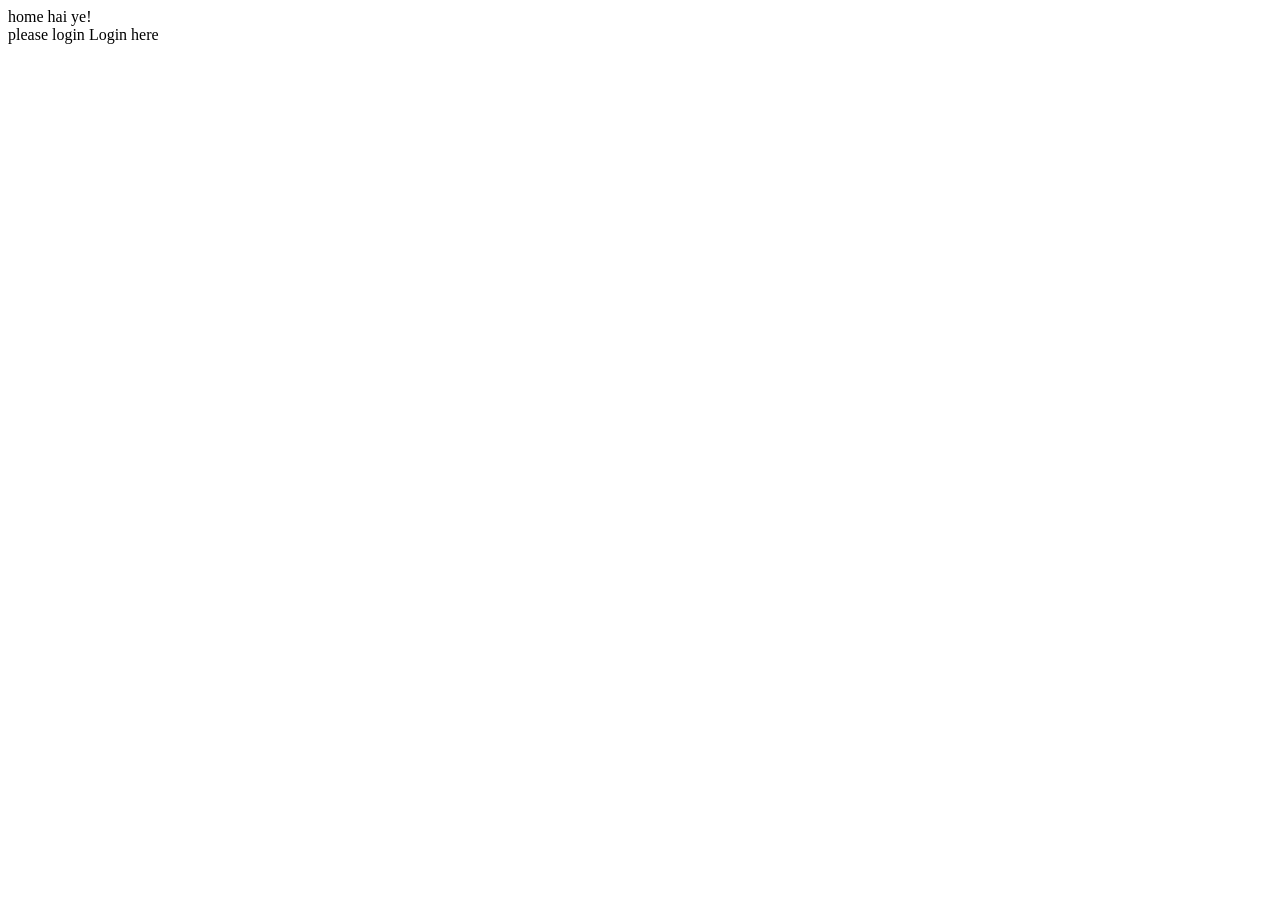
<file: src/main/resources/templates/index.html>
<!DOCTYPE html>
<html xmlns:th="http://www.thymeleaf.org">

<head>
    <meta charset="UTF-8">
    <meta name="viewport" content="width=device-width, initial-scale=1.0">
    <title>Document</title>
</head>

<body>
    home hai ye! <div th:if="${username}">
        <span th:text="${username}"></span>
    </div>
    <div th:unless="${username}">
        <span>please login <a th:href="@{/user/login}">Login here</a> </span>
    </div>
</body>

</html>
</file>
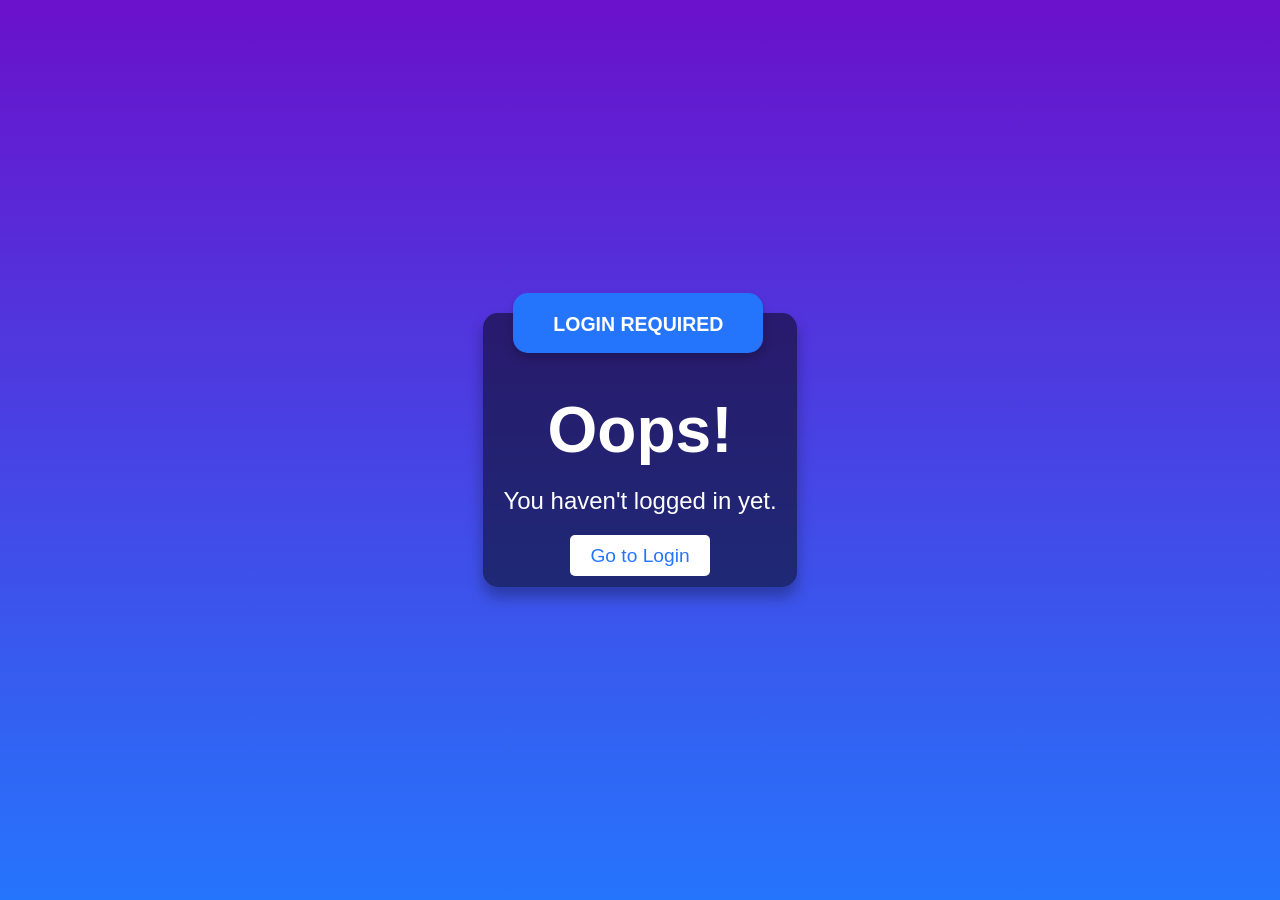
<file: src/main/resources/templates/error1.html>
<!DOCTYPE html>
<html lang="en" xmlns:th="http://www.thymeleaf.org">

<head>
    <meta charset="UTF-8" />
    <meta name="viewport" content="width=device-width, initial-scale=1.0" />
    <title>Login Required</title>
    <style>
        * {
            margin: 0;
            padding: 0;
            box-sizing: border-box;
        }

        body,
        html {
            height: 100%;
            font-family: "Arial", sans-serif;
            background: linear-gradient(#6a11cb, #2575fc);
            color: #fff;
            display: flex;
            justify-content: center;
            align-items: center;
        }

        .container {
            text-align: center;
            padding: 20px;
            background: rgba(0, 0, 0, 0.5);
            border-radius: 15px;
            box-shadow: 0 10px 15px rgba(0, 0, 0, 0.3);
            position: relative;
            max-width: 400px;
            width: 100%;
        }

        .mini-container {
            width: 250px;
            height: 60px;
            margin-left: 10px;
            background-color: #2575fc;
            border-radius: 15px;
            position: relative;
            top: -40px;
            /* Adjust this value to overlap the mini-container with the main container */
            left: 0;
            display: flex;
            justify-content: center;
            text-align: center;
            font-size: small;
            padding-top: 20px;
            box-shadow: 0 5px 10px rgba(0, 0, 0, 0.2);
        }

        .mini-container h1 {
            font-size: 1.5em;
            margin-bottom: 10px;
        }

        .error-page {
            padding-top: 0px;
        }

        .error-page h1 {
            font-size: 4em;
            margin-bottom: 20px;
        }

        .error-page p {
            font-size: 1.5em;
            margin-bottom: 30px;
        }

        .error-page .btn {
            padding: 10px 20px;
            font-size: 1.2em;
            color: #2575fc;
            background: #fff;
            border: none;
            border-radius: 5px;
            cursor: pointer;
            text-decoration: none;
            transition: background 0.3s, color 0.3s;
        }

        .error-page .btn:hover {
            background: #2575fc;
            color: #fff;
        }
    </style>
</head>

<body>
    <div class="container">
        <div class="mini-container">
            <h1>LOGIN REQUIRED</h1>
        </div>
        <div class="error-page">
            <h1>Oops!</h1>
            <p>You haven't logged in yet.</p>
            <a href="@{/auth/login}" class="btn">Go to Login</a>
        </div>
    </div>
</body>

</html>
</file>
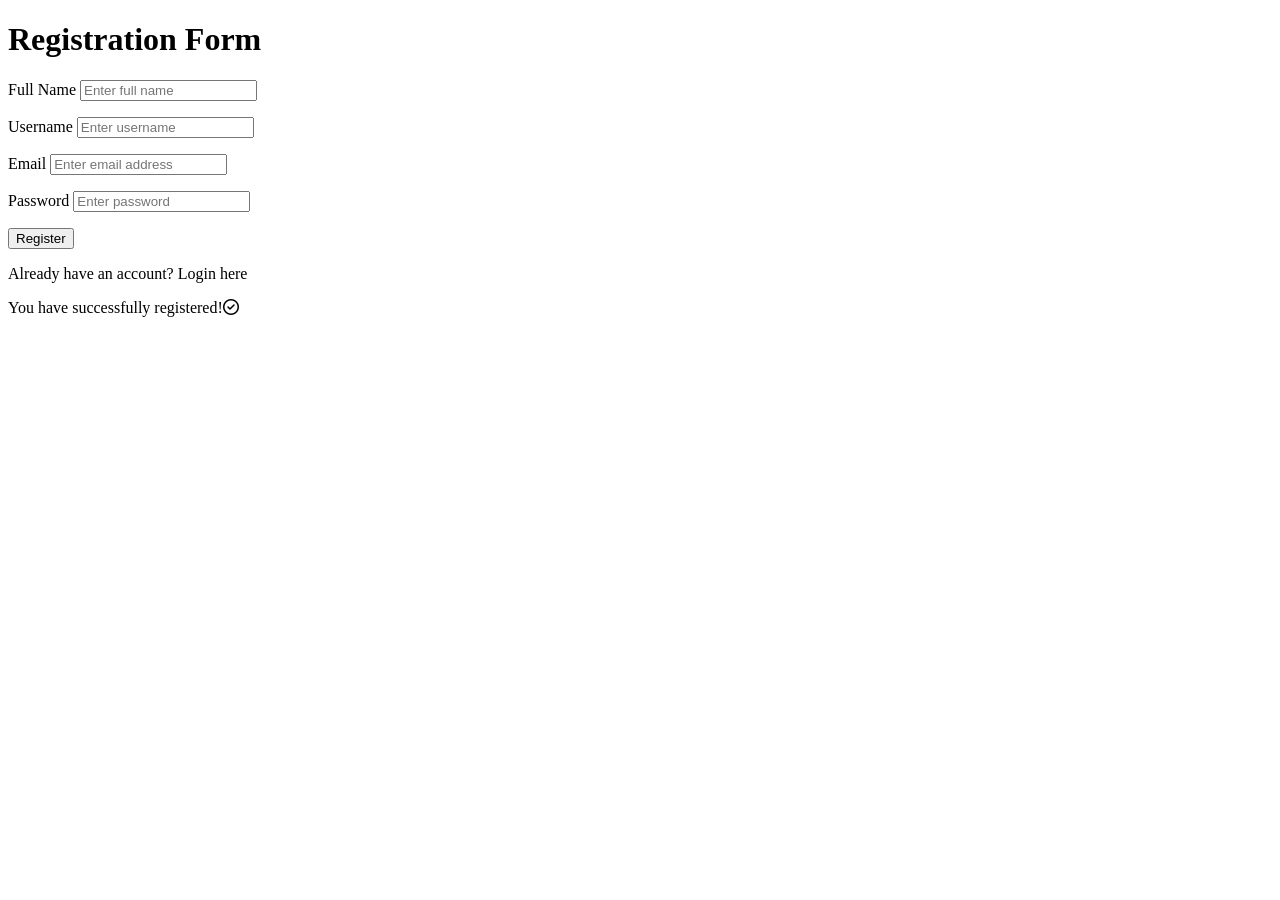
<file: src/main/resources/templates/register.html>
<!DOCTYPE html>
<html lang="en" xmlns:th="http://www.thymeleaf.org">

<head>
    <meta charset="UTF-8" />
    <meta name="viewport" content="width=device-width, initial-scale=1.0" />
    <!-- <link rel="stylesheet" href="/src/main/resources/static/css/auth.css" /> -->
    <link rel="stylesheet" th:href="@{/css/auth.css}" />
    <link rel="stylesheet" href="https://cdnjs.cloudflare.com/ajax/libs/font-awesome/6.5.2/css/all.min.css" />
    <title>Registration Page</title>
</head>

<body>
    <div class="container">
        <div class="head">
            <h1>Registration Form</h1>
        </div>
        <div class="register-form">
            <form method="post" th:action="@{/auth/register}" th:object="${user}">
                <div class="form-group mb-3">
                    <label class="form-label">Full Name</label>
                    <input class="form-control" id="fullName" name="fullName" placeholder="Enter full name"
                        th:field="*{fullName}" type="text" />
                    <p th:if="${#fields.hasErrors('fullName')}" th:errors="*{fullName}" class="text-danger"></p>
                </div>

                <div class="form-group mb-3">
                    <label class="form-label">Username</label>
                    <input class="form-control" id="username" name="username" placeholder="Enter username"
                        th:field="*{username}" type="text" />
                    <p th:if="${#fields.hasErrors('username')}" th:errors="*{username}" class="text-danger"></p>
                </div>

                <div class="form-group mb-3">
                    <label class="form-label">Email</label>
                    <input class="form-control" id="email" name="email" placeholder="Enter email address"
                        th:field="*{email}" type="email" />
                    <p th:if="${#fields.hasErrors('email')}" th:errors="*{email}" class="text-danger"></p>
                </div>

                <div class="form-group mb-3">
                    <label class="form-label">Password</label>
                    <input class="form-control" id="password" name="password" placeholder="Enter password"
                        th:field="*{password}" type="password" />
                    <p th:if="${#fields.hasErrors('password')}" th:errors="*{password}" class="text-danger"></p>
                </div>

                <div class="form-group">
                    <button class="submit-btn" type="submit">Register</button>
                </div>
            </form>
            <p>Already have an account? <a th:href="@{/auth/login}">Login here</a></p>
            <div class="error" th:if="${param.success}">
                <div class="alert alert-success">
                    You have successfully registered!<i class="fa-regular fa-circle-check"></i>
                </div>
            </div>
        </div>
    </div>
</body>

</html>
</file>
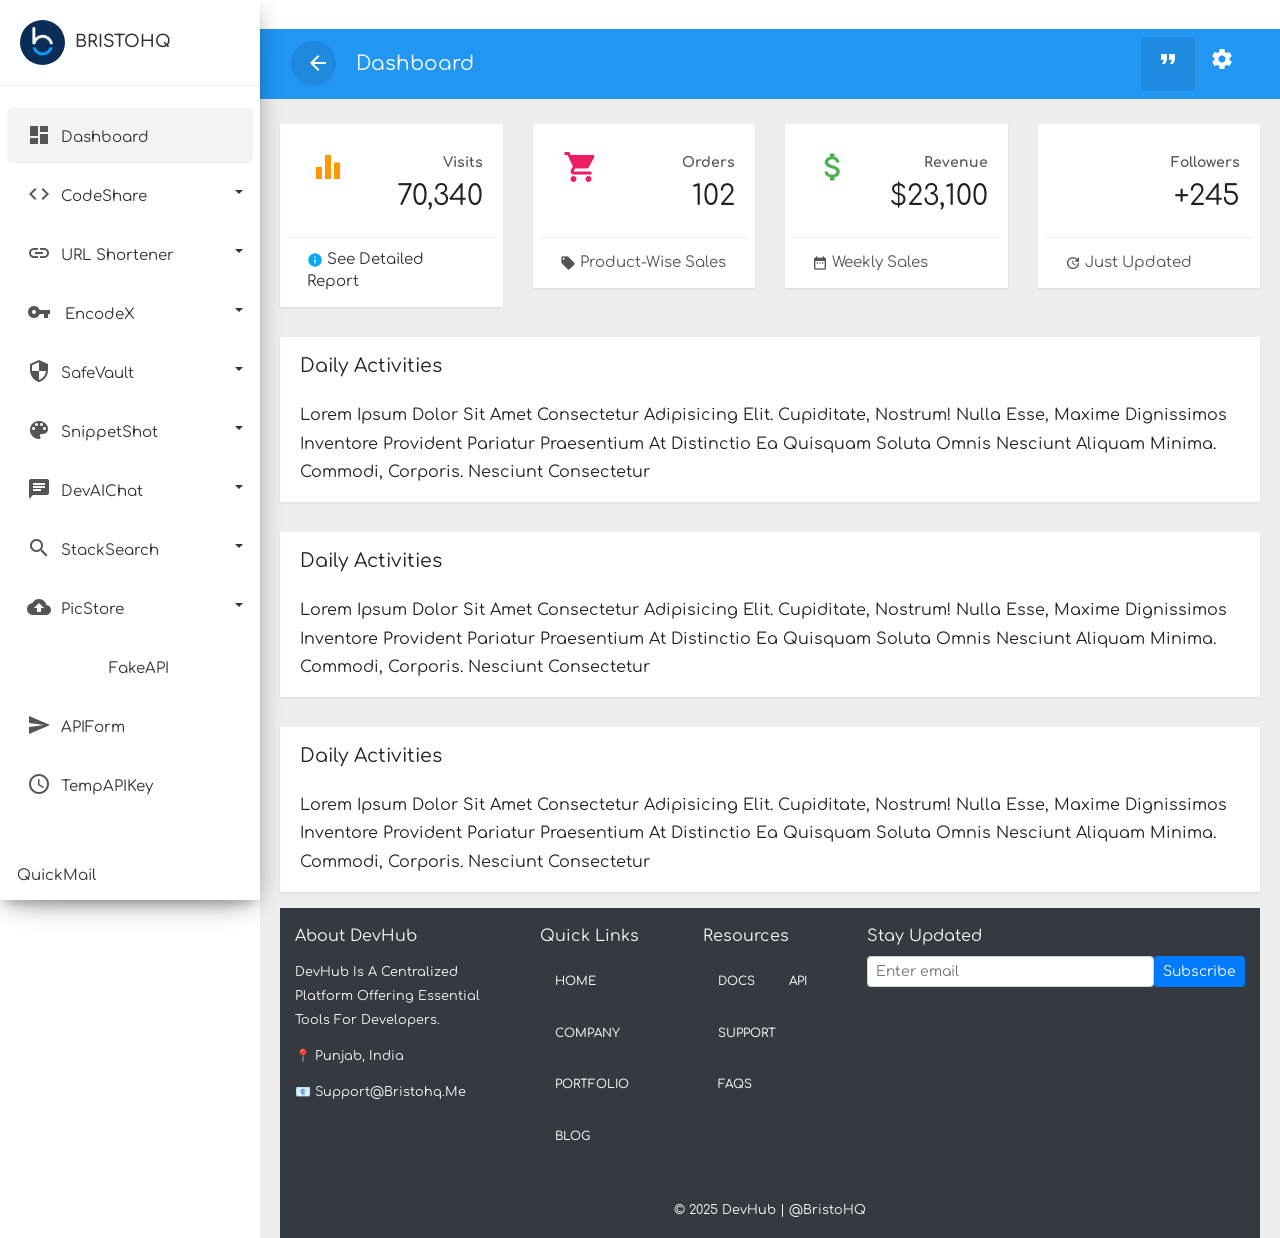
<file: src/main/resources/templates/dash/dashboard.html>
<!DOCTYPE html>
<html xmlns:th="http://www.thymeleaf.org">>

<head>
    <!-- Required meta tags -->
    <meta charset="utf-8">
    <meta name="viewport" content="width=device-width, initial-scale=1, shrink-to-fit=no">
    <meta name="viewport" content="width=device-width, initial-scale=1, minimum-scale=1, maximum-scale=1">
    <title>dashboard
    </title>
    <!-- Bootstrap CSS -->
    <link rel="stylesheet" href="/src/main/resources/static/css/bootstrap.min.css">
    <!----css3---->
    <link rel="stylesheet" href="/src/main/resources/static/css/custom.css">
    <!-- SLIDER REVOLUTION 4.x CSS SETTINGS -->
    <link rel="preconnect" href="https://fonts.googleapis.com">
    <link rel="preconnect" href="https://fonts.gstatic.com" crossorigin>
    <link href="https://fonts.googleapis.com/css2?family=Roboto:wght@300;400;500;700;900&display=swap" rel="stylesheet">
    <!--google material icon-->
    <style>
        @import url('https://fonts.googleapis.com/css2?family=Comfortaa:wght@300..700&family=JetBrains+Mono:wght@100..800&family=Poetsen+One&family=Roboto+Mono:ital,wght@0,100..700;1,100..700&display=swap');
    </style>

    <link href="https://fonts.googleapis.com/css2?family=Material+Icons" rel="stylesheet">
</head>

<body>
    <div class="wrapper">
        <div class="body-overlay"></div>
        <!-- Sidebar  -->
        <nav id="sidebar">
            <div class="sidebar-header">
                <h3><img src="/src/main/resources/static/assets/jpeg/logo.jpg" class="img-fluid" /><span>BristoHQ</span>
                </h3>
            </div>
            <ul class="list-unstyled components">
                <li class="active">
                    <a href="#" class="dashboard"><i class="material-icons">dashboard</i><span>Dashboard</span></a>
                </li>


                <li class="dropdown">
                    <a href="#homeSubmenu1" data-toggle="collapse" aria-expanded="false" class="dropdown-toggle">
                        <i class="material-icons">code</i><span>CodeShare</span></a>
                    <ul class="collapse list-unstyled menu" id="homeSubmenu1">
                        <li>
                            <a href="#">Create New</a>
                        </li>
                        <li>
                            <a href="#">Your Snipts</a>
                        </li>
                    </ul>
                </li>

                <li class="dropdown">
                    <a href="#pageSubmenu2" data-toggle="collapse" aria-expanded="false" class="dropdown-toggle">
                        <i class="material-icons">link</i><span>URL Shortener</span></a>
                    <ul class="collapse list-unstyled menu" id="pageSubmenu2">
                        <li>
                            <a href="#">Create Url</a>
                        </li>
                        <li>
                            <a href="#">Your Urls</a>
                        </li>
                        <li>
                            <a href="#">Tracking</a>
                        </li>
                    </ul>
                </li>

                <li class="dropdown">
                    <a href="#pageSubmenu3" data-toggle="collapse" aria-expanded="false" class="dropdown-toggle">
                        <i class="material-icons">vpn_key</i>


                        <span>EncodeX</span></a>
                    <ul class="collapse list-unstyled menu" id="pageSubmenu3">

                        <li><a href="#">Base64 Encoder/Decoder</a></li>
                        <li><a href="#">URL Encoder/Decoder</a></li>
                        <li><a href="#">HTML Entity Encoder/Decoder</a></li>
                        <li><a href="#">MD5 Hasher</a></li>
                        <li><a href="#">SHA-1 Hasher</a></li>
                        <li><a href="#">SHA-256 Hasher</a></li>
                        <li><a href="#">SHA-512 Hasher</a></li>
                        <li><a href="#">AES Encoder/Decoder</a></li>
                        <li><a href="#">JSON Encoder/Decoder</a></li>
                        <li><a href="#">XML Encoder/Decoder</a></li>
                        <li><a href="#">UTF-8 Encoder/Decoder</a></li>
                        <li><a href="#">Unicode Encoder/Decoder</a></li>
                        <li><a href="#">Caesar Cipher Encoder/Decoder</a></li>
                        <li><a href="#">Vigenère Cipher Encoder/Decoder</a></li>
                        <li><a href="#">RC4 Encoder/Decoder</a></li>


                    </ul>
                </li>
                <li class="dropdown">
                    <a href="#pageSubmenu4" data-toggle="collapse" aria-expanded="false" class="dropdown-toggle">
                        <i class="material-icons">security</i><span>SafeVault</span></a>
                    <ul class="collapse list-unstyled menu" id="pageSubmenu4">
                        <li>
                            <a href="#">Create SafeVault</a>
                        </li>
                        <li>
                            <a href="#">View SafeVault</a>
                        </li>
                        <li>
                            <a href="#">Reset SafeVault</a>
                        </li>
                        <li>
                            <a href="#">Change Pin</a>
                        </li>
                    </ul>
                </li>

                <li class="dropdown">
                    <a href="#pageSubmenu5" data-toggle="collapse" aria-expanded="false" class="dropdown-toggle">
                        <i class="material-icons">palette</i><span>SnippetShot</span></a>
                    <ul class="collapse list-unstyled menu" id="pageSubmenu5">
                        <li>
                            <a href="#">Create SnippetShot</a>
                        </li>
                        <li>
                            <a href="#">Saved SnippetShot</a>
                        </li>
                    </ul>
                </li>



                <li class="dropdown">
                    <a href="#pageSubmenu6" data-toggle="collapse" aria-expanded="false" class="dropdown-toggle">
                        <i class="material-icons">chat</i><span>DevAIChat</span></a>
                    <ul class="collapse list-unstyled menu" id="pageSubmenu6">
                        <li>
                            <a href="#">ChatAI</a>
                        </li>
                        <li>
                            <a href="#">ImageAI</a>
                        </li>
                        <li>
                            <a href="#">VoiceAI</a>
                        </li>
                    </ul>
                </li>


                <li class="dropdown">
                    <a href="#pageSubmenu7" data-toggle="collapse" aria-expanded="false" class="dropdown-toggle">
                        <i class="material-icons">search</i><span>StackSearch</span></a>
                    <ul class="collapse list-unstyled menu" id="pageSubmenu7">
                        <li>
                            <a href="#">Search Problems</a>
                        </li>
                        <li>
                            <a href="#">Saved Problems</a>
                        </li>
                    </ul>
                </li>

                <li class="dropdown">
                    <a href="#pageSubmenu8" data-toggle="collapse" aria-expanded="false" class="dropdown-toggle">
                        <i class="material-icons">cloud_upload</i><span>PicStore</span></a>
                    <ul class="collapse list-unstyled menu" id="pageSubmenu8">
                        <li>
                            <a href="#">Host New Image</a>
                        </li>
                        <li>
                            <a href="#">Saved Images</a>
                        </li>
                    </ul>
                </li>

                <li class="">
                    <a href="#"><i class="material-icons">api</i><span>FakeAPI</span></a>
                </li>

                <li class="">
                    <a href="#"><i class="material-icons">send</i><span>APIForm</span></a>
                </li>

                <li class="">
                    <a href="#"><i class="material-icons">access_time</i><span>TempAPIKey</span></a>
                </li>
                <li class="">
                    <a href="#"><i class="material-icons">alternate_email</i><span>QuickMail</span></a>
                </li>


                <div class="small-screen navbar-display">
                    <li class="d-lg-none d-md-block d-xl-none d-sm-block">
                    </li>
                    <li class="d-lg-none d-md-block d-xl-none d-sm-block">
                        <a href="#"><i class="material-icons">settings</i><span>setting</span></a>
                    </li>
                </div>
            </ul>
        </nav>

        <!-- Page Content  -->
        <div id="content">

            <div class="top-navbar">
                <nav class="navbar navbar-expand-lg">
                    <div class="container-fluid">

                        <button type="button" id="sidebarCollapse" class="d-xl-block d-lg-block d-md-mone d-none">
                            <span class="material-icons">arrow_back_ios</span>
                        </button>

                        <a class="navbar-brand" href="#"> Dashboard </a>

                        <button class="d-inline-block d-lg-none ml-auto more-button" type="button"
                            data-toggle="collapse" data-target="#navbarSupportedContent"
                            aria-controls="navbarSupportedContent" aria-expanded="false" aria-label="Toggle navigation">
                            <span class="material-icons">more_vert</span>
                        </button>

                        <div class="collapse navbar-collapse d-lg-block d-xl-block d-sm-none d-md-none d-none"
                            id="navbarSupportedContent">
                            <ul class="nav navbar-nav ml-auto">
                                <li class="nav-item active">
                                    <a href="#" class="nav-link" data-toggle="dropdown">
                                        <span class="material-icons">format_quote</span>
                                    </a>
                                </li>
                                <li class="nav-item">
                                    <a class="nav-link" href="#">
                                        <span class="material-icons">settings</span>
                                    </a>
                                </li>
                            </ul>
                        </div>
                    </div>
                </nav>
            </div>

            <div class="main-content">

                <div class="row">
                    <div class="col-lg-3 col-md-6 col-sm-6">
                        <div class="card card-stats">
                            <div class="card-header">
                                <div class="icon icon-warning">
                                    <span class="material-icons">equalizer</span>
                                </div>
                            </div>
                            <div class="card-content">
                                <p class="category"><strong>Visits</strong></p>
                                <h3 class="card-title">70,340</h3>
                            </div>
                            <div class="card-footer">
                                <div class="stats">
                                    <i class="material-icons text-info">info</i>
                                    <a href="#pablo">See detailed report</a>
                                </div>
                            </div>
                        </div>
                    </div>
                    <div class="col-lg-3 col-md-6 col-sm-6">
                        <div class="card card-stats">
                            <div class="card-header">
                                <div class="icon icon-rose">
                                    <span class="material-icons">shopping_cart</span>

                                </div>
                            </div>
                            <div class="card-content">
                                <p class="category"><strong>Orders</strong></p>
                                <h3 class="card-title">102</h3>
                            </div>
                            <div class="card-footer">
                                <div class="stats">
                                    <i class="material-icons">local_offer</i> Product-wise sales
                                </div>
                            </div>
                        </div>
                    </div>
                    <div class="col-lg-3 col-md-6 col-sm-6">
                        <div class="card card-stats">
                            <div class="card-header">
                                <div class="icon icon-success">
                                    <span class="material-icons">
                                        attach_money
                                    </span>

                                </div>
                            </div>
                            <div class="card-content">
                                <p class="category"><strong>Revenue</strong></p>
                                <h3 class="card-title">$23,100</h3>
                            </div>
                            <div class="card-footer">
                                <div class="stats">
                                    <i class="material-icons">date_range</i> Weekly sales
                                </div>
                            </div>
                        </div>
                    </div>
                    <div class="col-lg-3 col-md-6 col-sm-6">
                        <div class="card card-stats">
                            <div class="card-header">
                                <div class="icon icon-info">

                                    <span class="material-icons">
                                        follow_the_signs
                                    </span>
                                </div>
                            </div>
                            <div class="card-content">
                                <p class="category"><strong>Followers</strong></p>
                                <h3 class="card-title">+245</h3>
                            </div>
                            <div class="card-footer">
                                <div class="stats">
                                    <i class="material-icons">update</i> Just Updated
                                </div>
                            </div>
                        </div>

                    </div>
                </div>



                <div class="row">
                    <div class="row-lg-5 col-md-12">
                        <div class="card" style="min-height: auto">
                            <div class="card-header card-header-text">
                                <h4 class="card-title">Daily Activities</h4>
                            </div>

                            <div class="card-content">
                                Lorem ipsum dolor sit amet consectetur adipisicing elit. Cupiditate, nostrum! Nulla
                                esse, maxime dignissimos inventore provident pariatur praesentium at distinctio ea
                                quisquam soluta omnis nesciunt aliquam minima. Commodi, corporis. Nesciunt consectetur
                            </div>
                        </div>
                        <div class="card" style="min-height: auto">
                            <div class="card-header card-header-text">
                                <h4 class="card-title">Daily Activities</h4>
                            </div>
                            <div class="card-content">
                                Lorem ipsum dolor sit amet consectetur adipisicing elit. Cupiditate, nostrum! Nulla
                                esse, maxime dignissimos inventore provident pariatur praesentium at distinctio ea
                                quisquam soluta omnis nesciunt aliquam minima. Commodi, corporis. Nesciunt consectetur
                            </div>
                        </div>
                        <div class="card" style="min-height: auto">
                            <div class="card-header card-header-text">
                                <h4 class="card-title">Daily Activities</h4>
                            </div>


                            <div class="card-content">
                                Lorem ipsum dolor sit amet consectetur adipisicing elit. Cupiditate, nostrum! Nulla
                                esse, maxime dignissimos inventore provident pariatur praesentium at distinctio ea
                                quisquam soluta omnis nesciunt aliquam minima. Commodi, corporis. Nesciunt consectetur
                            </div>
                        </div>
                    </div>
                </div>


                <!-- <footer class="footer">
                    <div class="container-fluid">
                        <div class="row">
                            <div class="col-md-6">
                                <nav class="d-flex">
                                    <ul class="m-0 p-0">
                                        <li>
                                            <a href="#">
                                                Home
                                            </a>
                                        </li>
                                        <li>
                                            <a href="#">
                                                Company
                                            </a>
                                        </li>
                                        <li>
                                            <a href="#">
                                                Portfolio
                                            </a>
                                        </li>
                                        <li>
                                            <a href="#">
                                                Blog
                                            </a>
                                        </li>
                                    </ul>
                                </nav>

                            </div>
                            <div class="col-md-6">
                                <p class="copyright d-flex justify-content-center"> &copy 2025 DevHub<a href="#">@BristoHQ </a> 
                                </p>
                            </div>
                        </div>
                    </div>
                </footer> -->

                <footer class="footer bg-dark text-light py-3">
                    <div class="container">
                        <div class="row">
                            <!-- About Section -->
                            <div class="col-lg-3 col-md-6 mb-3">
                                <h6 class="fw-bold">About DevHub</h6>
                                <p class="small mb-1">
                                    DevHub is a centralized platform offering essential tools for developers.
                                </p>
                                <p class="small mb-0">📍 Punjab, India</p>
                                <p class="small">📧 support@bristohq.me</p>
                            </div>

                            <!-- Quick Links -->
                            <div class="col-lg-2 col-md-6 mb-3">
                                <h6 class="fw-bold">Quick Links</h6>
                                <ul class="list-unstyled small mb-0">
                                    <li><a href="#" class="text-light text-decoration-none">Home</a></li>
                                    <li><a href="#" class="text-light text-decoration-none">Company</a></li>
                                    <li><a href="#" class="text-light text-decoration-none">Portfolio</a></li>
                                    <li><a href="#" class="text-light text-decoration-none">Blog</a></li>
                                </ul>
                            </div>

                            <!-- Resources -->
                            <div class="col-lg-2 col-md-6 mb-3">
                                <h6 class="fw-bold">Resources</h6>
                                <ul class="list-unstyled small mb-0">
                                    <li><a href="#" class="text-light text-decoration-none">Docs</a></li>
                                    <li><a href="#" class="text-light text-decoration-none">API</a></li>
                                    <li><a href="#" class="text-light text-decoration-none">Support</a></li>
                                    <li><a href="#" class="text-light text-decoration-none">FAQs</a></li>
                                </ul>
                            </div>

                            <!-- Newsletter & Social Links -->
                            <div class="col-lg-5 col-md-6 mb-3">
                                <h6 class="fw-bold">Stay Updated</h6>
                                <form class="d-flex">
                                    <input type="email" class="form-control form-control-sm me-2"
                                        placeholder="Enter email" required>
                                    <button class="btn btn-primary btn-sm">Subscribe</button>
                                </form>
                                <div class="social-icons mt-2">
                                    <a href="#" class="text-light me-2"><i class="fab fa-facebook"></i></a>
                                    <a href="#" class="text-light me-2"><i class="fab fa-twitter"></i></a>
                                    <a href="#" class="text-light me-2"><i class="fab fa-linkedin"></i></a>
                                    <a href="#" class="text-light"><i class="fab fa-github"></i></a>
                                </div>
                            </div>
                        </div>

                        <!-- Footer Bottom -->
                        <div class="row mt-2">
                            <div class="col text-center">
                                <p class="small mb-0">© 2025 DevHub | <a href="#"
                                        class="text-light text-decoration-none">@BristoHQ</a></p>
                            </div>
                        </div>
                    </div>
                </footer>


            </div>
        </div>
    </div>
    <!-- Optional JavaScript -->
    <!-- jQuery first, then Popper.js, then Bootstrap JS -->
    <script src="/src/main/resources/static/js/jquery-3.3.1.slim.min.js"></script>
    <script src="/src/main/resources/static/js/popper.min.js"></script>
    <script src="/src/main/resources/static/js/bootstrap.min.js"></script>
    <script src="/src/main/resources/static/js/jquery-3.3.1.min.js"></script>
    <script type="text/javascript">
        $(document).ready(function () {
            $('#sidebarCollapse').on('click', function () {
                $('#sidebar').toggleClass('active');
                $('#content').toggleClass('active');
            });
            $('.more-button,.body-overlay').on('click', function () {
                $('#sidebar,.body-overlay').toggleClass('show-nav');
            });
        });
    </script>
</body>

</html>
</file>
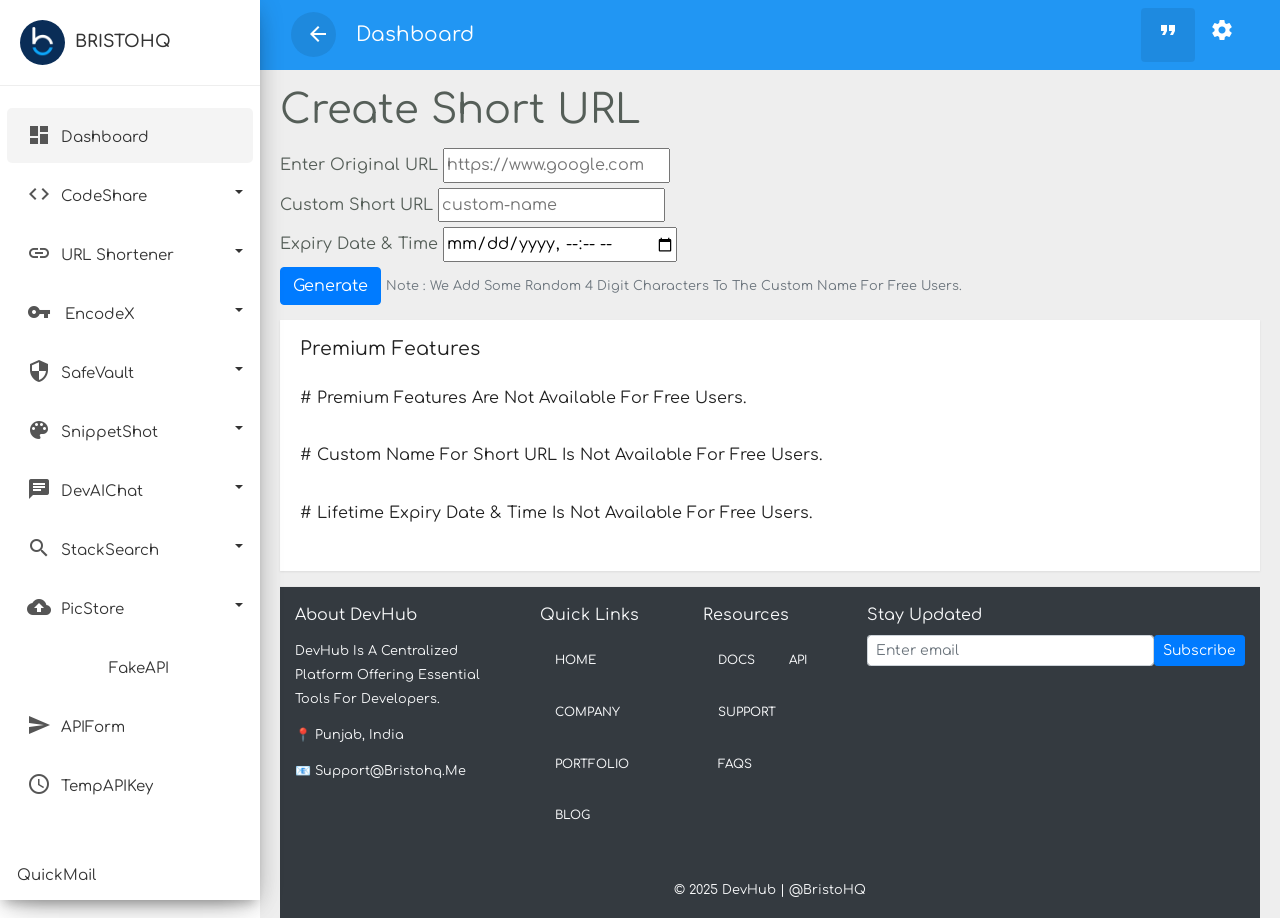
<file: src/main/resources/templates/dash/urlShortner/urlShortnerCreate.html>
<!DOCTYPE html>
<html xmlns:th="http://www.thymeleaf.org">

<head>
    <!-- Required meta tags -->
    <meta charset="utf-8">
    <meta name="viewport" content="width=device-width, initial-scale=1, shrink-to-fit=no">
    <meta name="viewport" content="width=device-width, initial-scale=1, minimum-scale=1, maximum-scale=1">
    <title>dashboard
    </title>
    <!-- Bootstrap CSS -->
    <link rel="stylesheet" href="/src/main/resources/static/css/bootstrap.min.css">
    <!----css3---->
    <link rel="stylesheet" href="/src/main/resources/static/css/custom.css">
    <!-- SLIDER REVOLUTION 4.x CSS SETTINGS -->
    <link rel="preconnect" href="https://fonts.googleapis.com">
    <link rel="preconnect" href="https://fonts.gstatic.com" crossorigin>
    <link href="https://fonts.googleapis.com/css2?family=Roboto:wght@300;400;500;700;900&display=swap" rel="stylesheet">
    <!--google material icon-->
    <style>
        @import url('https://fonts.googleapis.com/css2?family=Comfortaa:wght@300..700&family=JetBrains+Mono:wght@100..800&family=Poetsen+One&family=Roboto+Mono:ital,wght@0,100..700;1,100..700&display=swap');
    </style>

    <link href="https://fonts.googleapis.com/css2?family=Material+Icons" rel="stylesheet">
</head>

<body>
    <div class="wrapper">
        <div class="body-overlay"></div>
        <!-- Sidebar  -->
        <nav id="sidebar">
            <div class="sidebar-header">
                <h3><img src="/src/main/resources/static/assets/jpeg/logo.jpg" class="img-fluid" /><span>BristoHQ</span>
                </h3>
            </div>
            <ul class="list-unstyled components">
                <li class="active">
                    <a href="#" class="dashboard"><i class="material-icons">dashboard</i><span>Dashboard</span></a>
                </li>


                <li class="dropdown">
                    <a href="#homeSubmenu1" data-toggle="collapse" aria-expanded="false" class="dropdown-toggle">
                        <i class="material-icons">code</i><span>CodeShare</span></a>
                    <ul class="collapse list-unstyled menu" id="homeSubmenu1">
                        <li>
                            <a href="#">Create New</a>
                        </li>
                        <li>
                            <a href="#">Your Snipts</a>
                        </li>
                    </ul>
                </li>

                <li class="dropdown">
                    <a href="#pageSubmenu2" data-toggle="collapse" aria-expanded="false" class="dropdown-toggle">
                        <i class="material-icons">link</i><span>URL Shortener</span></a>
                    <ul class="collapse list-unstyled menu" id="pageSubmenu2">
                        <li>
                            <a href="#">Create Url</a>
                        </li>
                        <li>
                            <a href="#">Your Urls</a>
                        </li>
                        <li>
                            <a href="#">Tracking</a>
                        </li>
                    </ul>
                </li>

                <li class="dropdown">
                    <a href="#pageSubmenu3" data-toggle="collapse" aria-expanded="false" class="dropdown-toggle">
                        <i class="material-icons">vpn_key</i>


                        <span>EncodeX</span></a>
                    <ul class="collapse list-unstyled menu" id="pageSubmenu3">

                        <li><a href="#">Base64 Encoder/Decoder</a></li>
                        <li><a href="#">URL Encoder/Decoder</a></li>
                        <li><a href="#">HTML Entity Encoder/Decoder</a></li>
                        <li><a href="#">MD5 Hasher</a></li>
                        <li><a href="#">SHA-1 Hasher</a></li>
                        <li><a href="#">SHA-256 Hasher</a></li>
                        <li><a href="#">SHA-512 Hasher</a></li>
                        <li><a href="#">AES Encoder/Decoder</a></li>
                        <li><a href="#">JSON Encoder/Decoder</a></li>
                        <li><a href="#">XML Encoder/Decoder</a></li>
                        <li><a href="#">UTF-8 Encoder/Decoder</a></li>
                        <li><a href="#">Unicode Encoder/Decoder</a></li>
                        <li><a href="#">Caesar Cipher Encoder/Decoder</a></li>
                        <li><a href="#">Vigenère Cipher Encoder/Decoder</a></li>
                        <li><a href="#">RC4 Encoder/Decoder</a></li>


                    </ul>
                </li>
                <li class="dropdown">
                    <a href="#pageSubmenu4" data-toggle="collapse" aria-expanded="false" class="dropdown-toggle">
                        <i class="material-icons">security</i><span>SafeVault</span></a>
                    <ul class="collapse list-unstyled menu" id="pageSubmenu4">
                        <li>
                            <a href="#">Create SafeVault</a>
                        </li>
                        <li>
                            <a href="#">View SafeVault</a>
                        </li>
                        <li>
                            <a href="#">Reset SafeVault</a>
                        </li>
                        <li>
                            <a href="#">Change Pin</a>
                        </li>
                    </ul>
                </li>

                <li class="dropdown">
                    <a href="#pageSubmenu5" data-toggle="collapse" aria-expanded="false" class="dropdown-toggle">
                        <i class="material-icons">palette</i><span>SnippetShot</span></a>
                    <ul class="collapse list-unstyled menu" id="pageSubmenu5">
                        <li>
                            <a href="#">Create SnippetShot</a>
                        </li>
                        <li>
                            <a href="#">Saved SnippetShot</a>
                        </li>
                    </ul>
                </li>



                <li class="dropdown">
                    <a href="#pageSubmenu6" data-toggle="collapse" aria-expanded="false" class="dropdown-toggle">
                        <i class="material-icons">chat</i><span>DevAIChat</span></a>
                    <ul class="collapse list-unstyled menu" id="pageSubmenu6">
                        <li>
                            <a href="#">ChatAI</a>
                        </li>
                        <li>
                            <a href="#">ImageAI</a>
                        </li>
                        <li>
                            <a href="#">VoiceAI</a>
                        </li>
                    </ul>
                </li>


                <li class="dropdown">
                    <a href="#pageSubmenu7" data-toggle="collapse" aria-expanded="false" class="dropdown-toggle">
                        <i class="material-icons">search</i><span>StackSearch</span></a>
                    <ul class="collapse list-unstyled menu" id="pageSubmenu7">
                        <li>
                            <a href="#">Search Problems</a>
                        </li>
                        <li>
                            <a href="#">Saved Problems</a>
                        </li>
                    </ul>
                </li>

                <li class="dropdown">
                    <a href="#pageSubmenu8" data-toggle="collapse" aria-expanded="false" class="dropdown-toggle">
                        <i class="material-icons">cloud_upload</i><span>PicStore</span></a>
                    <ul class="collapse list-unstyled menu" id="pageSubmenu8">
                        <li>
                            <a href="#">Host New Image</a>
                        </li>
                        <li>
                            <a href="#">Saved Images</a>
                        </li>
                    </ul>
                </li>

                <li class="">
                    <a href="#"><i class="material-icons">api</i><span>FakeAPI</span></a>
                </li>

                <li class="">
                    <a href="#"><i class="material-icons">send</i><span>APIForm</span></a>
                </li>

                <li class="">
                    <a href="#"><i class="material-icons">access_time</i><span>TempAPIKey</span></a>
                </li>
                <li class="">
                    <a href="#"><i class="material-icons">alternate_email</i><span>QuickMail</span></a>
                </li>


                <div class="small-screen navbar-display">
                    <li class="d-lg-none d-md-block d-xl-none d-sm-block">
                    </li>
                    <li class="d-lg-none d-md-block d-xl-none d-sm-block">
                        <a href="#"><i class="material-icons">settings</i><span>setting</span></a>
                    </li>
                </div>
            </ul>
        </nav>

        <!-- Page Content  -->
        <div id="content">

            <div class="top-navbar">
                <nav class="navbar navbar-expand-lg">
                    <div class="container-fluid">

                        <button type="button" id="sidebarCollapse" class="d-xl-block d-lg-block d-md-mone d-none">
                            <span class="material-icons">arrow_back_ios</span>
                        </button>

                        <a class="navbar-brand" href="#"> Dashboard </a>

                        <button class="d-inline-block d-lg-none ml-auto more-button" type="button"
                            data-toggle="collapse" data-target="#navbarSupportedContent"
                            aria-controls="navbarSupportedContent" aria-expanded="false" aria-label="Toggle navigation">
                            <span class="material-icons">more_vert</span>
                        </button>

                        <div class="collapse navbar-collapse d-lg-block d-xl-block d-sm-none d-md-none d-none"
                            id="navbarSupportedContent">
                            <ul class="nav navbar-nav ml-auto">
                                <li class="nav-item active">
                                    <a href="#" class="nav-link" data-toggle="dropdown">
                                        <span class="material-icons">format_quote</span>
                                    </a>
                                </li>
                                <li class="nav-item">
                                    <a class="nav-link" href="#">
                                        <span class="material-icons">settings</span>
                                    </a>
                                </li>
                            </ul>
                        </div>
                    </div>
                </nav>
            </div>

            <div class="main-content">

                <div class="row">
                    <div class="col-lg-12 col-md-12">
                        <h1>Create Short URL</h1>
                    </div>
                </div>
                <div class="row">
                    <form action="https://localhost:8080/api/v1/shorten" method="post" class="col s12"
                        id="shortUrlForm">
                        <div class="input-field">
                            <label for="originalUrl">Enter Original URL</label>
                            <input type="text" id="originalUrl" class="validate" placeholder="https://www.google.com"
                                required>
                        </div>
                        <div class="input-field">
                            <label for="shortUrl">Custom Short URL</label>
                            <input type="text" id="shortUrl" class="validate" placeholder="custom-name">
                        </div>
                        <div class="input-field">
                            <label for="expiryDateTime">Expiry Date & Time</label>
                            <input type="datetime-local" id="expiryDateTime" class="validate">
                        </div>
                        <button class="btn btn-primary" type="submit">Generate</button>
                        <small class="text-muted">Note : We add some random 4 digit characters to the Custom Name for
                            free users.</small>
                    </form>
                </div>

                <div class="row">
                    <div class="row-lg-5 col-md-12">
                        <div class="card" style="min-height: auto">
                            <div class="card-header card-header-text">
                                <h4 class="card-title">Premium Features</h4>
                            </div>
                            <div class="card-content">
                                # Premium Features are not available for free users.
                                <br>
                                <br>
                                # Custom Name for Short URL is not available for free users.
                                <br>
                                <br>
                                # Lifetime Expiry Date & Time is not available for free users.
                                <br>
                                <br>
                            </div>
                        </div>
                    </div>
                </div>

                <footer class="footer bg-dark text-light py-3">
                    <div class="container">
                        <div class="row">
                            <!-- About Section -->
                            <div class="col-lg-3 col-md-6 mb-3">
                                <h6 class="fw-bold">About DevHub</h6>
                                <p class="small mb-1">
                                    DevHub is a centralized platform offering essential tools for developers.
                                </p>
                                <p class="small mb-0">📍 Punjab, India</p>
                                <p class="small">📧 support@bristohq.me</p>
                            </div>

                            <!-- Quick Links -->
                            <div class="col-lg-2 col-md-6 mb-3">
                                <h6 class="fw-bold">Quick Links</h6>
                                <ul class="list-unstyled small mb-0">
                                    <li><a href="#" class="text-light text-decoration-none">Home</a></li>
                                    <li><a href="#" class="text-light text-decoration-none">Company</a></li>
                                    <li><a href="#" class="text-light text-decoration-none">Portfolio</a></li>
                                    <li><a href="#" class="text-light text-decoration-none">Blog</a></li>
                                </ul>
                            </div>

                            <!-- Resources -->
                            <div class="col-lg-2 col-md-6 mb-3">
                                <h6 class="fw-bold">Resources</h6>
                                <ul class="list-unstyled small mb-0">
                                    <li><a href="#" class="text-light text-decoration-none">Docs</a></li>
                                    <li><a href="#" class="text-light text-decoration-none">API</a></li>
                                    <li><a href="#" class="text-light text-decoration-none">Support</a></li>
                                    <li><a href="#" class="text-light text-decoration-none">FAQs</a></li>
                                </ul>
                            </div>

                            <!-- Newsletter & Social Links -->
                            <div class="col-lg-5 col-md-6 mb-3">
                                <h6 class="fw-bold">Stay Updated</h6>
                                <form class="d-flex">
                                    <input type="email" class="form-control form-control-sm me-2"
                                        placeholder="Enter email" required>
                                    <button class="btn btn-primary btn-sm">Subscribe</button>
                                </form>
                                <div class="social-icons mt-2">
                                    <a href="#" class="text-light me-2"><i class="fab fa-facebook"></i></a>
                                    <a href="#" class="text-light me-2"><i class="fab fa-twitter"></i></a>
                                    <a href="#" class="text-light me-2"><i class="fab fa-linkedin"></i></a>
                                    <a href="#" class="text-light"><i class="fab fa-github"></i></a>
                                </div>
                            </div>
                        </div>

                        <!-- Footer Bottom -->
                        <div class="row mt-2">
                            <div class="col text-center">
                                <p class="small mb-0">© 2025 DevHub | <a href="#"
                                        class="text-light text-decoration-none">@BristoHQ</a></p>
                            </div>
                        </div>
                    </div>
                </footer>


            </div>
        </div>
    </div>
    <!-- Optional JavaScript -->
    <!-- jQuery first, then Popper.js, then Bootstrap JS -->
    <script src="/src/main/resources/static/js/jquery-3.3.1.slim.min.js"></script>
    <script src="/src/main/resources/static/js/popper.min.js"></script>
    <script src="/src/main/resources/static/js/bootstrap.min.js"></script>
    <script src="/src/main/resources/static/js/jquery-3.3.1.min.js"></script>
    <script type="text/javascript">
        $(document).ready(function () {
            $('#sidebarCollapse').on('click', function () {
                $('#sidebar').toggleClass('active');
                $('#content').toggleClass('active');
            });
            $('.more-button,.body-overlay').on('click', function () {
                $('#sidebar,.body-overlay').toggleClass('show-nav');
            });
        });
    </script>

    <script>
        document.getElementById("shortUrlForm").addEventListener("submit", function (event) {
            event.preventDefault();

            const originalUrl = document.getElementById("originalUrl").value;
            const customName = document.getElementById("shortUrl").value;
            const expiryDateTime = document.getElementById("expiryDateTime").value;

            let expirationTime = expiryDateTime ? new Date(expiryDateTime).toString() : null;

            const requestBody = {
                originalUrl: originalUrl,
                customName: customName || undefined,
                expirationTime: expirationTime || undefined
            };

            console.log(requestBody);
            // You can now send requestBody to your backend via fetch() or Axios
        });
    </script>
</body>

</html>
</file>
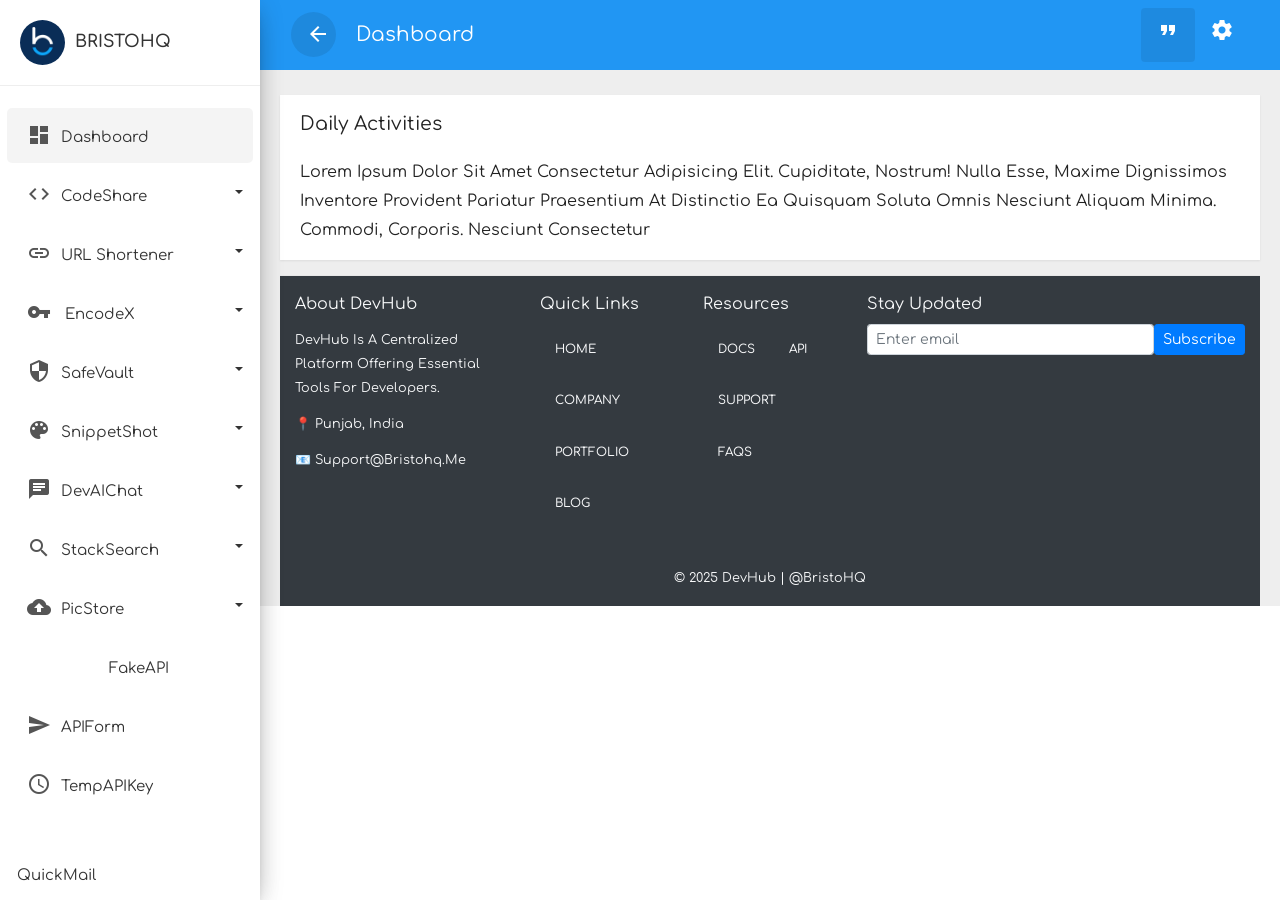
<file: src/main/resources/templates/dash/urlShortner/urlShortnerDelete.html>
<!DOCTYPE html>
<html xmlns:th="http://www.thymeleaf.org">

<head>
    <!-- Required meta tags -->
    <meta charset="utf-8">
    <meta name="viewport" content="width=device-width, initial-scale=1, shrink-to-fit=no">
    <meta name="viewport" content="width=device-width, initial-scale=1, minimum-scale=1, maximum-scale=1">
    <title>dashboard
    </title>
    <!-- Bootstrap CSS -->
    <link rel="stylesheet" href="/src/main/resources/static/css/bootstrap.min.css">
    <!----css3---->
    <link rel="stylesheet" href="/src/main/resources/static/css/custom.css">
    <!-- SLIDER REVOLUTION 4.x CSS SETTINGS -->
    <link rel="preconnect" href="https://fonts.googleapis.com">
    <link rel="preconnect" href="https://fonts.gstatic.com" crossorigin>
    <link href="https://fonts.googleapis.com/css2?family=Roboto:wght@300;400;500;700;900&display=swap" rel="stylesheet">
    <!--google material icon-->
    <style>
        @import url('https://fonts.googleapis.com/css2?family=Comfortaa:wght@300..700&family=JetBrains+Mono:wght@100..800&family=Poetsen+One&family=Roboto+Mono:ital,wght@0,100..700;1,100..700&display=swap');
    </style>

    <link href="https://fonts.googleapis.com/css2?family=Material+Icons" rel="stylesheet">
</head>

<body>
    <div class="wrapper">
        <div class="body-overlay"></div>
        <!-- Sidebar  -->
        <nav id="sidebar">
            <div class="sidebar-header">
                <h3><img src="/src/main/resources/static/assets/jpeg/logo.jpg" class="img-fluid" /><span>BristoHQ</span>
                </h3>
            </div>
            <ul class="list-unstyled components">
                <li class="active">
                    <a href="#" class="dashboard"><i class="material-icons">dashboard</i><span>Dashboard</span></a>
                </li>


                <li class="dropdown">
                    <a href="#homeSubmenu1" data-toggle="collapse" aria-expanded="false" class="dropdown-toggle">
                        <i class="material-icons">code</i><span>CodeShare</span></a>
                    <ul class="collapse list-unstyled menu" id="homeSubmenu1">
                        <li>
                            <a href="#">Create New</a>
                        </li>
                        <li>
                            <a href="#">Your Snipts</a>
                        </li>
                    </ul>
                </li>

                <li class="dropdown">
                    <a href="#pageSubmenu2" data-toggle="collapse" aria-expanded="false" class="dropdown-toggle">
                        <i class="material-icons">link</i><span>URL Shortener</span></a>
                    <ul class="collapse list-unstyled menu" id="pageSubmenu2">
                        <li>
                            <a href="#">Create Url</a>
                        </li>
                        <li>
                            <a href="#">Your Urls</a>
                        </li>
                        <li>
                            <a href="#">Tracking</a>
                        </li>
                    </ul>
                </li>

                <li class="dropdown">
                    <a href="#pageSubmenu3" data-toggle="collapse" aria-expanded="false" class="dropdown-toggle">
                        <i class="material-icons">vpn_key</i>


                        <span>EncodeX</span></a>
                    <ul class="collapse list-unstyled menu" id="pageSubmenu3">

                        <li><a href="#">Base64 Encoder/Decoder</a></li>
                        <li><a href="#">URL Encoder/Decoder</a></li>
                        <li><a href="#">HTML Entity Encoder/Decoder</a></li>
                        <li><a href="#">MD5 Hasher</a></li>
                        <li><a href="#">SHA-1 Hasher</a></li>
                        <li><a href="#">SHA-256 Hasher</a></li>
                        <li><a href="#">SHA-512 Hasher</a></li>
                        <li><a href="#">AES Encoder/Decoder</a></li>
                        <li><a href="#">JSON Encoder/Decoder</a></li>
                        <li><a href="#">XML Encoder/Decoder</a></li>
                        <li><a href="#">UTF-8 Encoder/Decoder</a></li>
                        <li><a href="#">Unicode Encoder/Decoder</a></li>
                        <li><a href="#">Caesar Cipher Encoder/Decoder</a></li>
                        <li><a href="#">Vigenère Cipher Encoder/Decoder</a></li>
                        <li><a href="#">RC4 Encoder/Decoder</a></li>


                    </ul>
                </li>
                <li class="dropdown">
                    <a href="#pageSubmenu4" data-toggle="collapse" aria-expanded="false" class="dropdown-toggle">
                        <i class="material-icons">security</i><span>SafeVault</span></a>
                    <ul class="collapse list-unstyled menu" id="pageSubmenu4">
                        <li>
                            <a href="#">Create SafeVault</a>
                        </li>
                        <li>
                            <a href="#">View SafeVault</a>
                        </li>
                        <li>
                            <a href="#">Reset SafeVault</a>
                        </li>
                        <li>
                            <a href="#">Change Pin</a>
                        </li>
                    </ul>
                </li>

                <li class="dropdown">
                    <a href="#pageSubmenu5" data-toggle="collapse" aria-expanded="false" class="dropdown-toggle">
                        <i class="material-icons">palette</i><span>SnippetShot</span></a>
                    <ul class="collapse list-unstyled menu" id="pageSubmenu5">
                        <li>
                            <a href="#">Create SnippetShot</a>
                        </li>
                        <li>
                            <a href="#">Saved SnippetShot</a>
                        </li>
                    </ul>
                </li>



                <li class="dropdown">
                    <a href="#pageSubmenu6" data-toggle="collapse" aria-expanded="false" class="dropdown-toggle">
                        <i class="material-icons">chat</i><span>DevAIChat</span></a>
                    <ul class="collapse list-unstyled menu" id="pageSubmenu6">
                        <li>
                            <a href="#">ChatAI</a>
                        </li>
                        <li>
                            <a href="#">ImageAI</a>
                        </li>
                        <li>
                            <a href="#">VoiceAI</a>
                        </li>
                    </ul>
                </li>


                <li class="dropdown">
                    <a href="#pageSubmenu7" data-toggle="collapse" aria-expanded="false" class="dropdown-toggle">
                        <i class="material-icons">search</i><span>StackSearch</span></a>
                    <ul class="collapse list-unstyled menu" id="pageSubmenu7">
                        <li>
                            <a href="#">Search Problems</a>
                        </li>
                        <li>
                            <a href="#">Saved Problems</a>
                        </li>
                    </ul>
                </li>

                <li class="dropdown">
                    <a href="#pageSubmenu8" data-toggle="collapse" aria-expanded="false" class="dropdown-toggle">
                        <i class="material-icons">cloud_upload</i><span>PicStore</span></a>
                    <ul class="collapse list-unstyled menu" id="pageSubmenu8">
                        <li>
                            <a href="#">Host New Image</a>
                        </li>
                        <li>
                            <a href="#">Saved Images</a>
                        </li>
                    </ul>
                </li>

                <li class="">
                    <a href="#"><i class="material-icons">api</i><span>FakeAPI</span></a>
                </li>

                <li class="">
                    <a href="#"><i class="material-icons">send</i><span>APIForm</span></a>
                </li>

                <li class="">
                    <a href="#"><i class="material-icons">access_time</i><span>TempAPIKey</span></a>
                </li>
                <li class="">
                    <a href="#"><i class="material-icons">alternate_email</i><span>QuickMail</span></a>
                </li>


                <div class="small-screen navbar-display">
                    <li class="d-lg-none d-md-block d-xl-none d-sm-block">
                    </li>
                    <li class="d-lg-none d-md-block d-xl-none d-sm-block">
                        <a href="#"><i class="material-icons">settings</i><span>setting</span></a>
                    </li>
                </div>
            </ul>
        </nav>

        <!-- Page Content  -->
        <div id="content">

            <div class="top-navbar">
                <nav class="navbar navbar-expand-lg">
                    <div class="container-fluid">

                        <button type="button" id="sidebarCollapse" class="d-xl-block d-lg-block d-md-mone d-none">
                            <span class="material-icons">arrow_back_ios</span>
                        </button>

                        <a class="navbar-brand" href="#"> Dashboard </a>

                        <button class="d-inline-block d-lg-none ml-auto more-button" type="button"
                            data-toggle="collapse" data-target="#navbarSupportedContent"
                            aria-controls="navbarSupportedContent" aria-expanded="false" aria-label="Toggle navigation">
                            <span class="material-icons">more_vert</span>
                        </button>

                        <div class="collapse navbar-collapse d-lg-block d-xl-block d-sm-none d-md-none d-none"
                            id="navbarSupportedContent">
                            <ul class="nav navbar-nav ml-auto">
                                <li class="nav-item active">
                                    <a href="#" class="nav-link" data-toggle="dropdown">
                                        <span class="material-icons">format_quote</span>
                                    </a>
                                </li>
                                <li class="nav-item">
                                    <a class="nav-link" href="#">
                                        <span class="material-icons">settings</span>
                                    </a>
                                </li>
                            </ul>
                        </div>
                    </div>
                </nav>
            </div>

            <div class="main-content">

                <div class="row">
                    <div class="row-lg-5 col-md-12">

                        <div class="card" style="min-height: auto">
                            <div class="card-header card-header-text">
                                <h4 class="card-title">Daily Activities</h4>
                            </div>


                            <div class="card-content">
                                Lorem ipsum dolor sit amet consectetur adipisicing elit. Cupiditate, nostrum! Nulla
                                esse, maxime dignissimos inventore provident pariatur praesentium at distinctio ea
                                quisquam soluta omnis nesciunt aliquam minima. Commodi, corporis. Nesciunt consectetur
                            </div>
                        </div>
                    </div>
                </div>




                <!-- <footer class="footer">
                    <div class="container-fluid">
                        <div class="row">
                            <div class="col-md-6">
                                <nav class="d-flex">
                                    <ul class="m-0 p-0">
                                        <li>
                                            <a href="#">
                                                Home
                                            </a>
                                        </li>
                                        <li>
                                            <a href="#">
                                                Company
                                            </a>
                                        </li>
                                        <li>
                                            <a href="#">
                                                Portfolio
                                            </a>
                                        </li>
                                        <li>
                                            <a href="#">
                                                Blog
                                            </a>
                                        </li>
                                    </ul>
                                </nav>

                            </div>
                            <div class="col-md-6">
                                <p class="copyright d-flex justify-content-center"> &copy 2025 DevHub<a href="#">@BristoHQ </a> 
                                </p>
                            </div>
                        </div>
                    </div>
                </footer> -->

                <footer class="footer bg-dark text-light py-3">
                    <div class="container">
                        <div class="row">
                            <!-- About Section -->
                            <div class="col-lg-3 col-md-6 mb-3">
                                <h6 class="fw-bold">About DevHub</h6>
                                <p class="small mb-1">
                                    DevHub is a centralized platform offering essential tools for developers.
                                </p>
                                <p class="small mb-0">📍 Punjab, India</p>
                                <p class="small">📧 support@bristohq.me</p>
                            </div>

                            <!-- Quick Links -->
                            <div class="col-lg-2 col-md-6 mb-3">
                                <h6 class="fw-bold">Quick Links</h6>
                                <ul class="list-unstyled small mb-0">
                                    <li><a href="#" class="text-light text-decoration-none">Home</a></li>
                                    <li><a href="#" class="text-light text-decoration-none">Company</a></li>
                                    <li><a href="#" class="text-light text-decoration-none">Portfolio</a></li>
                                    <li><a href="#" class="text-light text-decoration-none">Blog</a></li>
                                </ul>
                            </div>

                            <!-- Resources -->
                            <div class="col-lg-2 col-md-6 mb-3">
                                <h6 class="fw-bold">Resources</h6>
                                <ul class="list-unstyled small mb-0">
                                    <li><a href="#" class="text-light text-decoration-none">Docs</a></li>
                                    <li><a href="#" class="text-light text-decoration-none">API</a></li>
                                    <li><a href="#" class="text-light text-decoration-none">Support</a></li>
                                    <li><a href="#" class="text-light text-decoration-none">FAQs</a></li>
                                </ul>
                            </div>

                            <!-- Newsletter & Social Links -->
                            <div class="col-lg-5 col-md-6 mb-3">
                                <h6 class="fw-bold">Stay Updated</h6>
                                <form class="d-flex">
                                    <input type="email" class="form-control form-control-sm me-2"
                                        placeholder="Enter email" required>
                                    <button class="btn btn-primary btn-sm">Subscribe</button>
                                </form>
                                <div class="social-icons mt-2">
                                    <a href="#" class="text-light me-2"><i class="fab fa-facebook"></i></a>
                                    <a href="#" class="text-light me-2"><i class="fab fa-twitter"></i></a>
                                    <a href="#" class="text-light me-2"><i class="fab fa-linkedin"></i></a>
                                    <a href="#" class="text-light"><i class="fab fa-github"></i></a>
                                </div>
                            </div>
                        </div>

                        <!-- Footer Bottom -->
                        <div class="row mt-2">
                            <div class="col text-center">
                                <p class="small mb-0">© 2025 DevHub | <a href="#"
                                        class="text-light text-decoration-none">@BristoHQ</a></p>
                            </div>
                        </div>
                    </div>
                </footer>


            </div>
        </div>
    </div>
    <!-- Optional JavaScript -->
    <!-- jQuery first, then Popper.js, then Bootstrap JS -->
    <script src="/src/main/resources/static/js/jquery-3.3.1.slim.min.js"></script>
    <script src="/src/main/resources/static/js/popper.min.js"></script>
    <script src="/src/main/resources/static/js/bootstrap.min.js"></script>
    <script src="/src/main/resources/static/js/jquery-3.3.1.min.js"></script>
    <script type="text/javascript">
        $(document).ready(function () {
            $('#sidebarCollapse').on('click', function () {
                $('#sidebar').toggleClass('active');
                $('#content').toggleClass('active');
            });
            $('.more-button,.body-overlay').on('click', function () {
                $('#sidebar,.body-overlay').toggleClass('show-nav');
            });
        });
    </script>
</body>

</html>
</file>
<file: src/main/resources/static/css/auth.css>
:root {
    --text-color-light: #e9e7e7;
    --bg-color-article: #2c2e50;
    --bg-color-navbar: #333963;
    --bg-color: #282a46;
    --bg-color-og: #252740;
    --text-url-color: #3498db;
}

body {
    font-family: system-ui, -apple-system, BlinkMacSystemFont, "Segoe UI", Roboto,
        Oxygen, Ubuntu, Cantarell, "Open Sans", "Helvetica Neue", sans-serif;
    /* background-color: #252740; */
    background: var(--bg-color);
    margin: 0;
    padding: 0;
    display: flex;
    justify-content: center;
}

.container {
    max-width: 400px;
    height: 100%;
    width: 100%;
    background-color: var(--bg-color);
    border-radius: 10px;
    display: flex;
    flex-direction: column;
    overflow: hidden;
    margin-bottom: 4rem;
    color: var(--text-color-light);
}

.head {
    display: flex;
    justify-content: center;
    padding: 0 1rem;
}

.register-form {
    padding: 1rem;
}

.form-group {
    margin-bottom: 1rem;
}

.form-group label {
    font-weight: bold;
    display: block;
    margin-bottom: 0.5rem;
}

.form-group input {
    width: 100%;
    padding: 0.5rem;
    border-radius: 5px !important;
    background-color: var(--bg-color);
    outline: none;
    border: 2px solid var(--bg-color-article);
    box-sizing: border-box;
    color: var(--text-color-light);
}

input[type="text"],
textarea {
    width: 100%;
    padding: 8px;
    border-radius: 5px !important;
    background-color: var(--bg-color);
    outline: none;
    border: 2px solid var(--bg-color-article);
    box-sizing: border-box;
    color: var(--text-color-light);
}

.form-group input:focus {
    border-color: var(--bg-color-article);
}

.submit-btn {
    width: 100%;
    background-color: var(--bg-color-navbar);
    color: white;
    border: none;
    padding: 0.75rem;
    border-radius: 5px;
    cursor: pointer;
    font-size: 1rem;
    transition: background-color 0.3s ease;
}

.submit-btn:hover {
    background-color: #666;
}

p {
    text-align: center;
    margin-top: 1rem;
    color: #666;
}

p a {
    text-decoration: none;
    color: var(--text-url-color);
}

p a:hover {
    text-decoration: underline;
}

.error {
    margin-top: 10px;
    display: flex;
    justify-content: center;
}

.text-danger {
    color: #721c24;
}

.alert-danger {
    color: #721c24;
    background-color: #f8d7da;
    border-color: #f5c6cb;
    padding: 10px 20px;
    margin-bottom: 10px;
    border: 1px solid transparent;
    border-radius: 4px;
    font-size: 14px;
    font-weight: bold;
}

.alert-danger i {
    margin-left: 10px;
    color: #721c24;
}

.alert-success {
    color: rgb(14, 197, 7);
    background-color: var(--bg-color-article);
    padding: 10px 20px;
    margin-bottom: 10px;
    border: 1px solid transparent;
    border-radius: 4px;
    font-size: 14px;
    font-weight: bold;
}

.alert-success i {
    margin-left: 10px;
    color: rgb(14, 197, 7);
}

.alert-success a {
    text-decoration: none;
    color: rgb(14, 197, 7);
}

.alert-success a:hover {
    text-decoration: underline;
}

.field-group {
    display: none;
    margin-bottom: 10px;
    border: 2px solid var(--bg-color-article);
    padding: 10px;
}

.field-group.visible {
    display: block;
}

.custom-file-button input[type="file"]::file-selector-button {
    display: none;
}

::placeholder {
    color: var(--text-color-light);
}

.card {
    display: none;
    position: fixed;
    border: 1px solid var(--bg-color);
    max-width: 360px;
    margin: 20px;
    width: calc(100% - 40px);
    /* Adjusted width for better fitting */
    max-height: calc(100vh - 40px);
    /* Adjusted max-height to fit viewport */
    background-color: var(--text-color-light);
    box-shadow: 0 2px 4px var(--bg-color-navbar);
    z-index: 1000;
    overflow-y: auto;
    /* Enable vertical scrolling within the card */
}

.card button.close-btn {
    float: right;
    border: none;
    background-color: transparent;
    font-size: 25px;
    cursor: pointer;
}

.card-overlay {
    display: none;
    position: fixed;
    width: 100%;
    height: 100%;
    background: rgba(0, 0, 0, 0.5);
    z-index: 999;
}
</file>
<file: src/main/resources/static/css/custom.css>
/* @import url('https://fonts.googleapis.com/css?family=Nova+Slim&display=swap'); */

body, html {
	line-height: 1.8;
    font-family: "Comfortaa";
    font-style: normal;
     color: #555e58;
	 text-transform:capitalize;
	text-rendering: optimizeLegibility !important;
	-webkit-font-smoothing: antialiased !important;
	 font-weight: 400;
	 margin:0px;
     padding:0px;
}


h1, h2, h3, h4, h5, h6, .h1, .h2, .h3, .h4 {
    font-weight: 400;
    line-height: 1.5em;
}


p {
	font-size: 15px;
	margin: 12px 0 0;
	line-height: 24px;
}



a{
	color: #333;
	font-weight: 400;
}

button:focus{
	box-shadow:none;
	outline:none;
	border:none;
}

button{
	cursor:pointer;
}

ul, ol {
	padding: 0;
	margin:0px;
		list-style: none;
}



a,
a:hover,
a:focus {
    color: #333;
    text-decoration: none;
    transition: all 0.3s;
}



/*=======================================================
  material-icons  copy & paste form site google material-icons
  ==================================================*/

@font-face {
  font-family: 'Material Icons';
  font-style: normal;
  font-weight: 400;
  src: url(https://example.com/MaterialIcons-Regular.eot); /* For IE6-8 */
  src: local('Material Icons'),
    local('MaterialIcons-Regular'),
    url(https://example.com/MaterialIcons-Regular.woff2) format('woff2'),
    url(https://example.com/MaterialIcons-Regular.woff) format('woff'),
    url(https://example.com/MaterialIcons-Regular.ttf) format('truetype');
}


.material-icons {
  /* font-family: 'Material Icons'; */
  font-weight: normal;
  font-style: normal;
  font-size: 24px;  /* Preferred icon size */
  display: inline-block;
  line-height: 1;
  text-transform: none;
  letter-spacing: normal;
  word-wrap: normal;
  white-space: nowrap;
  direction: ltr;

  /* Support for all WebKit browsers. */
  -webkit-font-smoothing: antialiased;
  /* Support for Safari and Chrome. */
  text-rendering: optimizeLegibility;

  /* Support for Firefox. */
  -moz-osx-font-smoothing: grayscale;

  /* Support for IE. */
  font-feature-settings: 'liga';
}

/*=======================================================
  material-icons  copy & paste form site google material-icons
  ==================================================*/



.wrapper {
	position: relative;
    width:100%;
	overflow:auto;
}





/* ---------------------------------------------------
    SIDEBAR STYLE start
----------------------------------------------------- */



#sidebar {
    position:fixed;
	height:100vh!important;
    top: 0;
    bottom: 0;
    left: 0;
    z-index:11;
    width: 260px;
	overflow:auto;
	transition:all 0.3s ;
    background: #FFFFFF;
    box-shadow: 0 10px 30px -12px rgb(0 0 0 / 42%), 0 4px 25px 0px rgb(0 0 0 / 12%), 0 8px 10px -5px rgb(0 0 0 / 20%);
}


#sidebar::-webkit-scrollbar{
	width:5px;
	border-radius:10px;
	background-color:#eee;
	display:none;
}
#sidebar::-webkit-scrollbar-thumbs{
	width:5px;
	border-radius:10px;
	background-color:#333;
	display:none;
}


#sidebar:hover::-webkit-scrollbar{
	display:block;
}
#sidebar:hover::-webkit-scrollbar-thumbs{
	display:block;
}

#sidebar .sidebar-header {
    padding:20px;
	background-color:#ffffff;
	border-bottom:1px solid #eee;
}

.sidebar-header h3{
	color:#333;
	font-size:17px;
	margin:0px;
	text-transform:uppercase;
	transition:all 0.5s ease;
	font-weight:600;
}

.sidebar-header h3 img{
	width:45px;
	margin-right:10px;
}

#sidebar ul li{
	padding:2px 7px;
}

#sidebar ul li.active>a{
    color: #333;
    background-color: rgba(200, 200, 200, 0.2);
}

#sidebar ul li a:hover{
    color: #333;
    background-color: rgba(200, 200, 200, 0.2);
}

.dropdown-toggle::after {
    position: absolute;
    right: 10px;
    top: 23px;
}

#sidebar ul li.drodown{
	position:sticky;
}


#sidebar ul.components {    
    padding: 20px 0;
}

#sidebar ul li a {
    padding: 10px;
	line-height: 30px;
	border-radius:5px;
    font-size: 15px;
	position:relative;
    font-weight: 400;
    display: block;
}

#sidebar ul li a span{
	text-transform:capitalize;
	display:inline-block;
}

#sidebar ul li a i {
    position: relative;
    margin-right: 10px;
    top: 5px;
	color: #555555;
    margin-left: 10px;
}





/* ---------------------------------------------------
   sidebar end
----------------------------------------------------- */




/*=======================================================
   main-content navbar-design start
   ===============================================*/



#content {
	position: relative;
    transition: all 0.3s;
	background-color: #EEEEEE;
}

.top-navbar{
	width:100%;
	z-index:9;
	position:relative;
}


.main-content{
	padding:10px 20px 0px 20px;
	position: relative;
    width: 100%;
}



.navbar{
    background-color: #2196F3;
    color: #FFFFFF;
}

.navbar-brand {
    color: #FFFFFF;
}

.navbar button{
	background-color:transparent;
	border:none;
}
.navbar button span{
	color:#fff;
}

#sidebarCollapse{
	border-radius:50%;
	width:45px;
	height:45px;
	text-align:center;
	line-height:45px;
	margin-right:20px;
	border:none;
    color: #FFFFFF;
    background-color: rgba(0, 0, 0, 0.09);
}

#sidebarCollapse span {
    margin: 9px;
    padding: 0px;
}



.navbar-nav > li.active{
   color: #FFFFFF;
   border-radius:4px;
    background-color: rgba(0, 0, 0, 0.08);  
 }

.navbar-nav > li > a {
    color: #FFFFFF;
}


.navbar .notification {
	 position: absolute;
    top: 5px;
    right: 10px;
	display: block;
    font-size: 9px;
    border: 0px;
    font-size: 10px;
    background: #d9534f;
    min-width: 15px;
	 text-align: center;
    padding: 1px 5px;
    height: 15px;
    border-radius: 2px;
    line-height: 14px;
}


 .navbar-nav > li.show .dropdown-menu {
    transform: translate3d(0, 0, 0);
	opacity:1;
	visibility:visible;
}


.dropdown-menu li > a {
    font-size: 13px;
    padding: 10px 20px;
    margin: 0 5px;
    border-radius: 2px;
	font-weight: 400;
    transition: all 150ms linear;
}

.navbar-nav > .active > a:focus {
    color: #FFFFFF;
    background-color: rgba(0, 0, 0, 0.08);
}


.navbar-nav li a {
    position: relative;
    display: block;
    padding: 10px 15px!important;
}

/*=======================================================
   main-content navbar-design end
   ===============================================*/



/*=======================================================
   main-content navbar-design start
   ===============================================*/


/*=======================================================
   main-content inner design like card start
   ===============================================*/


.card {
    margin: 10px 0;
}

.card {
    border-radius: 0px!important;
}

.card {
    display: inline-block;
    position: relative;
	border:none!important;
    width: 100%;
    margin:15px 0;
    box-shadow: 0 1px 2px rgb(0 0 0 / 8%);
    border-radius: 6px;
    color: rgba(0,0,0, 0.87);
    background: #fff;
}

.card-stats .card-header {
    float: left;
    text-align: center;
}

.card .card-header {
    padding: 15px 20px 0;
    z-index: 3;
	background-color:#fff!important;
	border-bottom:none;
}

.card .card-footer .stats .material-icons {
    position: relative;
    top: 4px;
    font-size: 16px;
}

.card-stats .card-header span {
    font-size: 36px;
    line-height: 56px;
    width: 56px;
    height: 56px;
}

.icon.icon-warning {
    color: #ff9800;
}

.icon.icon-rose {
    color: #e91e63;
}
.icon.icon-success {
    color: #4caf50;
}
.icon.icon-info {
    color: #00bcd4;
}
.card .card-footer {
    margin: 0 7px 0px;
    padding-top: 10px;
	background-color:#fff;
    border-top: 1px solid #eeeeee;
}

.text-info {
    color: #03A9F4!important;
}

.card-stats .card-content {
    text-align: right;
    padding-top: 10px;
}

.card .card-content {
    padding: 15px 20px;
    position: relative;
}

.card .card-content .category {
    margin-bottom: 0;
}
.card .category:not([class*="text-"]) {
    color: #555555;
    font-size: 14px;
    font-weight: 400;
}

.card .card-title:not(.card-calendar .card-title) {
    margin-top: 0;
    margin-bottom: 5px;
}

.card-stats .card-title {
    margin: 0;
}

.card .card-footer .stats {
    line-height: 22px;
    color: #555555;
    font-size: 15px;
}

.card .card-footer div {
    display: inline-block;
}

.card .card-header-text h4{
    margin-top: 0;
    margin-bottom: 3px;
	font-size:19px;
    font-weight: 400;
	color: #222222;
    text-decoration: none;
	
}

.table > thead > tr > th {
    border-bottom-width: 1px;
    font-size: 16px;
    font-weight: 400;
}


.card .card-content {
    padding: 15px 20px;
    position: relative;
}

.streamline .sl-primary {
    border-left-color: #188ae2;
}

.streamline .sl-item {
    position: relative;
    padding-bottom: 12px;
    border-left: 1px solid #ccc;
}



.streamline .sl-item:before {
    content: '';
    position: absolute;
    left: -6px;
    top: 0;
    background-color: #ccc;
    width: 12px;
    height: 12px;
    border-radius: 100%;
}
.streamline .sl-primary:before, .streamline .sl-primary:last-child:after {
    background-color: #188ae2;
}


.streamline .sl-danger:before, .streamline .sl-danger:last-child:after {
    background-color: #ff5b5b;
}

.streamline .sl-success {
    border-left-color: #10c469;
}

.streamline .sl-success:before, .streamline .sl-success:last-child:after {
    background-color: #10c469;
}

.streamline .sl-warning {
    border-left-color: #f9c851;
}

.streamline .sl-warning:before, .streamline .sl-warning:last-child:after {
    background-color: #f9c851;
}



.streamline .sl-danger {
    border-left-color: #ff5b5b;
}
.streamline .sl-item .sl-content {
    margin-left: 24px;
}

.streamline .sl-item .text-muted {
    color: inherit;
    opacity: .6;
	font-size:12px;
}

.streamline .sl-item p {
	font-size:14px;
	color:#333;
}


/*=======================================================
   main-content inner design like card end
   ===============================================*/



/*=============================================
  footer design start
  =========================================*/
 
.footer {
    border-top: 1px solid #e7e7e7;
}

footer {
    padding: 10px 0;
	position:relative;
	width:100%;
}

footer ul li {
    display: inline-block;
}

footer ul li a {
    color: inherit;
    padding: 15px;
    font-weight: 500;
    font-size: 12px;
    text-transform: uppercase;
    border-radius: 3px;
    text-decoration: none;
    position: relative;
    display: block;
}


footer .copyright {
    padding: 15px;
	font-size:14px;
    margin: 0;
}


/*=============================================
  footer design end
  =========================================*/
  


#sidebar.show-nav,.body-overlay.show-nav{
	transform:translatex(0%);
	opacity:1;
	display:block;
	visibility:visible;
	z-index:15;
}





/* ---------------------------------------------------
    MEDIAQUERIES
----------------------------------------------------- */

@media only screen and (min-width:992px){
	#sidebar.active {
    width:80px;
	height:100%!important;
	position:absolute!important;
	overflow:visible!important;
	top:0!important;
	z-index:666;
	float:left!important;
    bottom: 0!important;
}


#sidebar.active .sidebar-header h3 span {
   display:none;
   transition:all 0.5s ease;
}

#sidebar.active ul li a span{
    display:none;
	transition:all 0.5s ease;
}

#sidebar.active .dropdown-toggle::after {
    display:none;
	transition:all 0.5s ease;
}

#content {
    width: calc(100% - 260px);
    position: relative;
    float: right;
    transition: all 0.3s;
    background-color: #EEEEEE;
}  

#content.active {
    width: calc(100% - 80px);
} 

#sidebar.active .menu {
    position: absolute;
    left: 81px;
    background-color: white;
    width: 180px;
    height: auto;
    margin: 5px 0;
    top: 0;
    border: 1px solid #dcd9d9;
    z-index: 4;
}                                                                                                                                                                                                              
}


@media only screen and (min-width:992px){
.dropdown-menu {
    border: 0;
    box-shadow: 0 2px 5px 0 rgb(0 0 0 / 26%);
	transform: translate3d(0, -20px, 0);
    visibility: hidden;
	transition: all 150ms linear;
    display: block;
	min-width:15rem;
	right: 0;
    left: auto;
    opacity: 0;
}
	
}


/*===============small-screen overlay sidebar design media queries==============*/

@media only screen and (max-width:992px){
#sidebar {
    position:fixed;
    top: 0;
    bottom:0;
    z-index: 10;
    width: 260px;
	transform:translatex(-100%);
	transition: all 150ms linear;
	box-shadow:none!important;
}	

.body-overlay{
	position:fixed;
	top:0;
	left:0;
	width:100%;
	height:100%;
	display:none;
	visibility:hidden;
	opacity:0;
	z-index:3;
	transition: all 150ms linear;
	background-color:rgba(0,0,0,0.5);
}
}
/*===============small-screen overlay sidebar design media queries==============*/




/* ---------------------------------------------------
    MEDIAQUERIES
----------------------------------------------------- */
</file>
